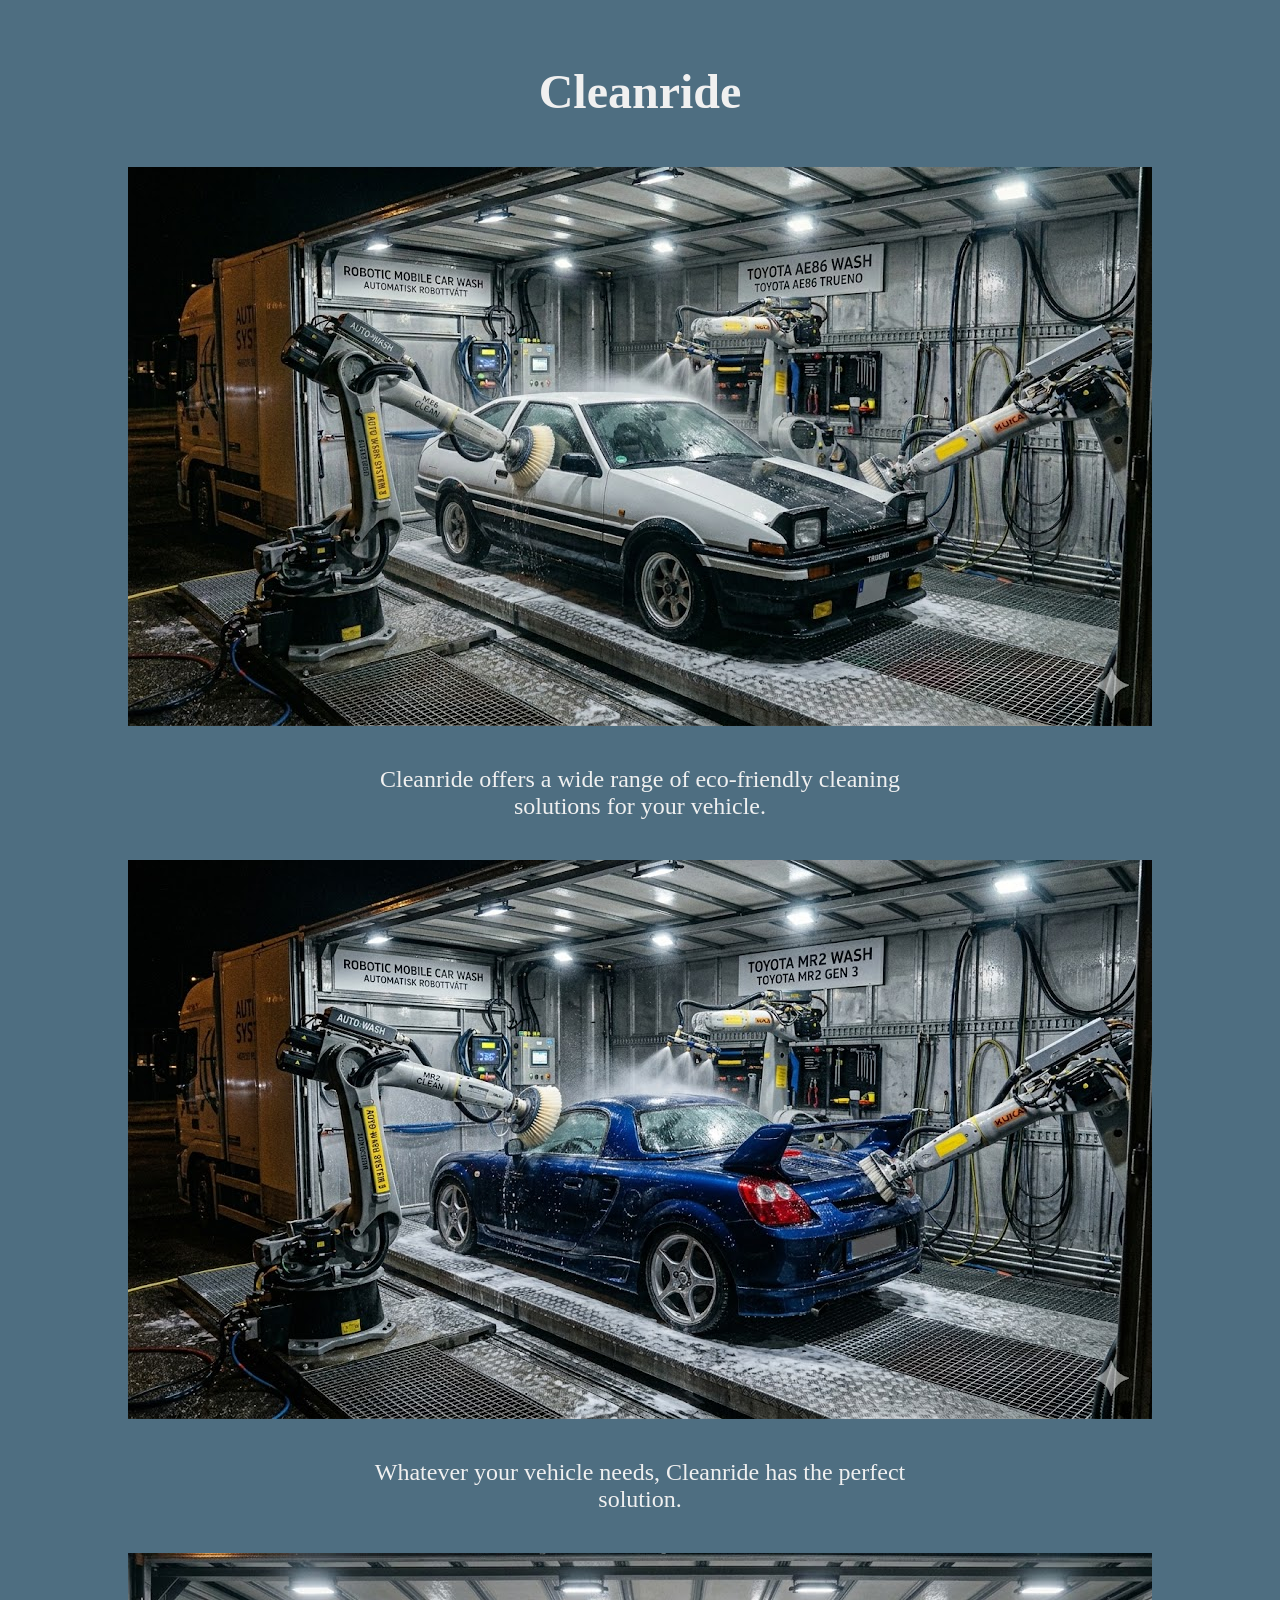
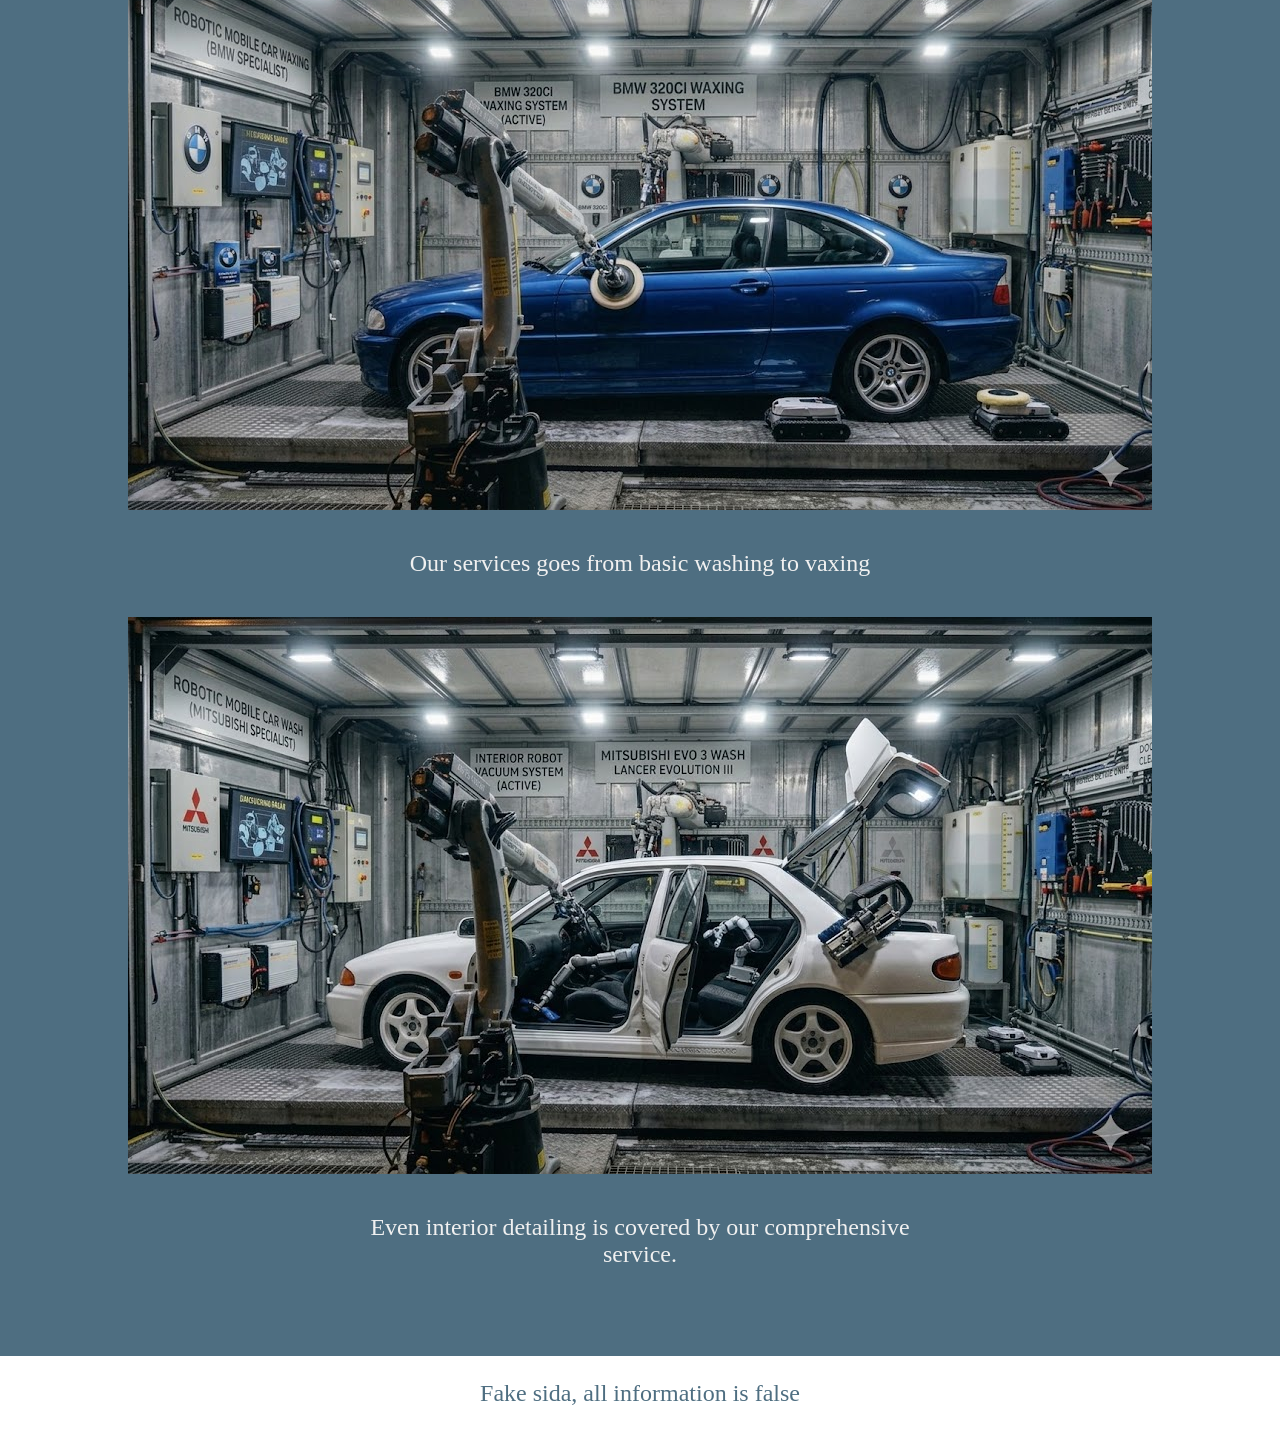
<file: index.html>
<!DOCTYPE html>
<html lang="en">
<head>
    <meta charset="UTF-8">
    <meta name="viewport" content="width=device-width, initial-scale=1.0">
    <title>Document</title>
    <link rel="stylesheet" href="style.css">
</head>
<body>

    
    <main>
        <h1> Cleanride</h1>
        <img src="ae86-cleanride.jpg" alt="bild">
        <p>Cleanride offers a wide range of eco-friendly cleaning solutions for your vehicle.</p>
        <img src="mk3-mr2-cleanride.jpg" alt="bild3">
        <p>Whatever your vehicle needs, Cleanride has the perfect solution.</p>
        <img src="e46-vax-cleanride.jpg" alt="bild2">
        <p>Our services goes from basic washing to vaxing</p>
        <img src="ev3-cleanride.jpg" alt="bild4">
        <p>Even interior detailing is covered by our comprehensive service.</p>
    </main>    


    <footer>
        <p>Fake sida, all information is false</p>
    </footer>
</body>
</html>
</file>
<file: style.css>
body{
    display: flex;
    
    flex-direction: column;
    
    justify-content: center;
    align-items: stretch;
    
    
    background-color: rgb(78, 110, 129);

    margin: 0;
    padding: 0;
    
}

main{
    display: flex;
    flex-direction: column;
    
   
    align-items: center; 
    
    gap: 1rem;
    padding: 2rem;
    flex-grow: 1; 
}
img{
    max-width: 100%;
}


h1{
    font-size: 3rem;
    color: #f0f0f0;
    
}

p{
    font-size: 1.5rem;
    color: #f0f0f0;
    max-width: 600px;
    text-align: center;
}

footer{
    display: flex;
    justify-content: center;
    align-items: center;
    font-size: 1rem;
    background-color: white;
    margin-top: 2rem;
    p {
        color: rgb(78, 110, 129);
    }
    
    width: 100%;
    text-align: center;
    
}
</file>
